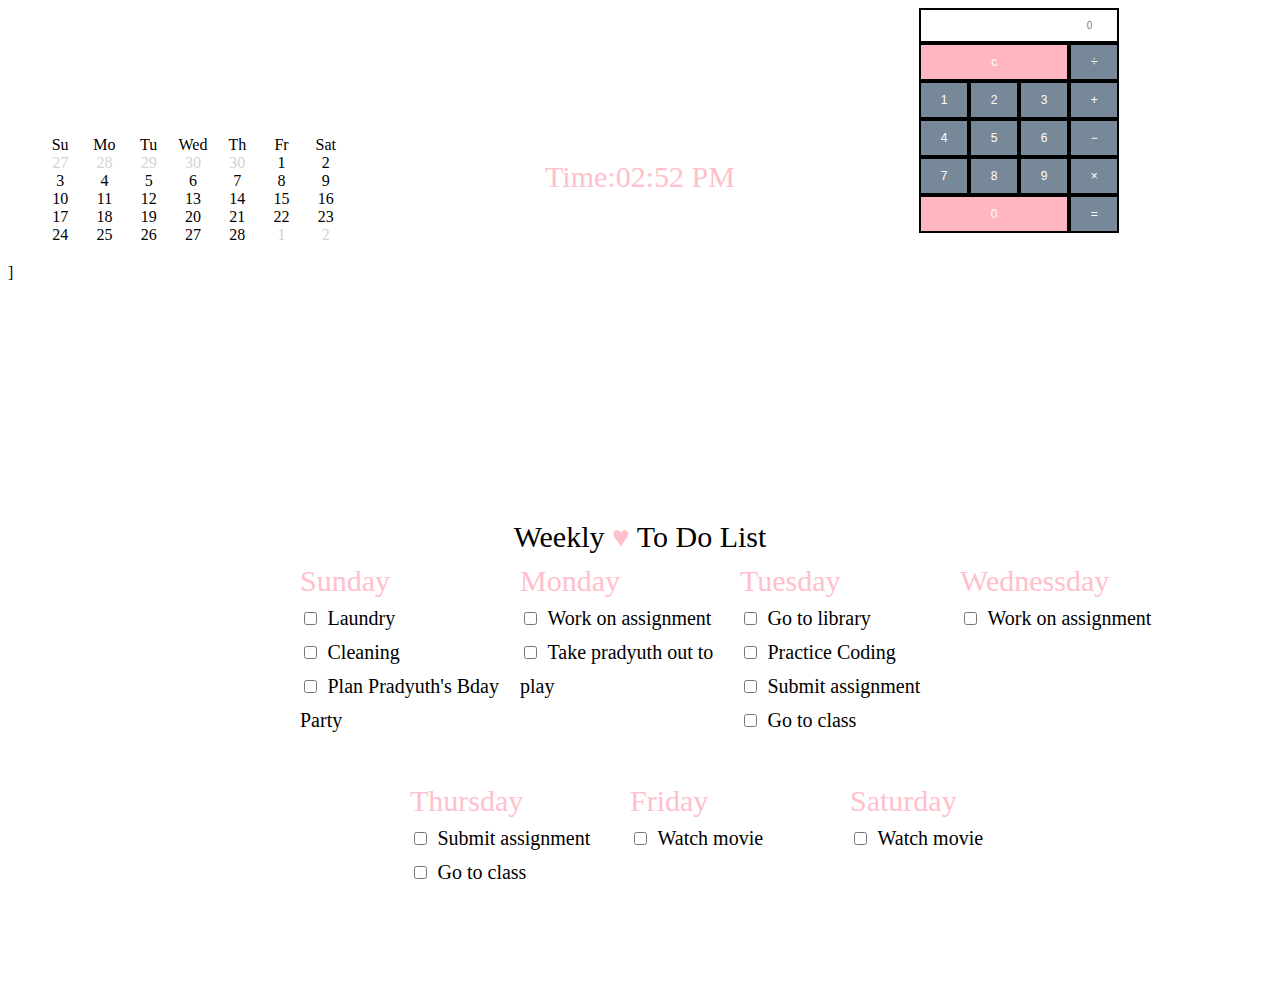
<file: myPortfolio/src/grid-dashboard/dashboard.html>
<!DOCTYPE html>
<html>
    <head>
        <link rel="stylesheet" href="style.css">
    </head>
    <body>
        <div class="main-container">
            <div class="calender">
            <div class="Calender-container">
             
                <div class="Month"></div>
                <div class="Sunday">Su</div>
                <div class="Monday">Mo</div>
                <div class="Tuesday">Tu</div>
                <div class="Wednessday">Wed</div>
                <div class="Thursday">Th</div> 
                <div class="Friday">Fr</div>
                <div class="Saturday">Sat</div>
                <div class="Jan-twentyseven">27</div>
                <div class="Jan-twentyeight">28</div>
                <div class="Jan-twentynine">29</div>
                <div class="Jan-thirty">30</div>
                <div class="Jan-thirtyone">30</div>
                <div class="one">1</div>
                <div class="two">2</div>
                <div class="three">3</div>
                <div class="four">4</div>
                <div class="five">5</div>
                <div class="six">6</div>
                <div class="seven">7</div>
                <div class="eight">8</div>
                <div class="nine">9</div>
                <div class="ten">10</div>
                <div class="eleven">11</div>
                <div class="twelve">12</div>
                <div class="thirteen">13</div>
                <div class="fourteen">14</div>
                <div class="fifteen">15</div>
                <div class="sixteen">16</div>
                <div class="seventeen">17</div>
                <div class="eighteen">18</div>
                <div class="ninteen">19</div>
                <div class="twenty">20</div>
                <div class="twentyone">21</div>
                <div class="twentytwo">22</div>
                <div class="twentythree">23</div>
                <div class="twentyfour">24</div>
                <div class="twentyfive">25</div>
                <div class="twentysix">26</div>
                <div class="twentyseven">27</div>
               <div class="twentyeight">28</div>
               <div class="March-one">1</div>
                <div class="March-two">2</div>
            </div>
        </div>
            <div class="Greet">
            <div class="Greeting">
                <div class="Helloclass">Hello, Rekha</br>
                Life is beautiful, wait with Patience</div>
                <div class="clock">Time:02:52 PM </div>
            </div>
        </div>
       ]
        
        <div class="calc">
            <div class="MyCalculator">
                <input type="number" placeholder="0">
                <div class="Calculator-buttons">
                    <button class="Calc-button-is-clear">c</button>
                    <button class="Calc-button">&divide;</button>
                    <button class="Calc-button">1</button>
                    <button class="Calc-button">2</button>
                    <button class="Calc-button">3</button>
                    <button class="Calc-button">&plus;</button>
                    <button class="Calc-button">4</button>
                    <button class="Calc-button">5</button>
                    <button class="Calc-button">6</button>
                    <button class="Calc-button">&minus;</button>
                    <button class="Calc-button">7</button>
                    <button class="Calc-button">8</button>
                    <button class="Calc-button">9</button>
                    <button class="Calc-button">&times;</button>
                    <button class="Calc-button-is-zero">0</button>
                    <button class="Calc-button">&equals;</button>
           </div>
          </div>
   
        </div> 
        </div>
        
        
        <div class="To-Do-List">
            <div class="wrapper">
                <div class="Weekly-to-to-list">Weekly <span>&#9829</span> To Do List</div>
                <div class="flex-container">
                    <div class="Sunday">Sunday</br>
                        <input type="checkbox" class="laundry-chkbox">
                        <label class="laundry">Laundry</label></br>
                        <input type="checkbox" class="cleaning-chkbox">
                        <label class="cleaning">Cleaning</label></br>
                        <input type="checkbox" class="Plan-Bday-chkbox">
                        <label class="Plan-Bday">Plan Pradyuth's Bday Party</label></br>
                    </div>
                    <div class="Monday">Monday</br>
                        <input type="checkbox" class="Work-on-assignment-chkbox">
                        <label class="Work-on-assignment">Work on assignment</label></br>
                        <input type="checkbox" class="Take-Pradyuth-out-to-play-chkbox">
                        <label class="Take-Pradyuth-out-to-play">Take pradyuth out to play</label></br>   
                    </div>
                    <div class="Tuesday">Tuesday</br>
                        <input type="checkbox" class="Go-to-library-chkbox">
                        <label class="Go-to-library">Go to library</label></br>
                        <input type="checkbox" class="Practice-coding-chkbox">
                        <label class="Practice-coding">Practice Coding</label></br>
                        <input type="checkbox" class="Submit-assignment-chkbox">
                        <label class="Submit-assignment">Submit assignment</label></br>
                        <input type="checkbox" class="Go-to-class-chkbox">
                        <label class="Go-to-class">Go to class</label></br>
                    </div>
                    <div class="Wednessday">Wednessday</br>
                        <input type="checkbox" class="Work-on-the-assignment-chkbox">
                        <label class="Work-on-the-assignment">Work on assignment</label></br>
            
                    </div>
                    <div class="Thursday">Thursday</br>
                        <input type="checkbox" class="Submit-assignment-chkbox">
                        <label class="Submit-assignment">Submit assignment</label></br>
                        <input type="checkbox" class="Go-to-class-chkbox">
                        <label class="Go-to-class">Go to class</label></br>
                    </div>
                    <div class="Friday">Friday</br>
                        <input type="checkbox" class="Watch-movie-chkbox">
                        <label class="Watch-movie">Watch movie</label></br>
                   </div>
                    <div class="Saturday">Saturday</br>
                        <input type="checkbox" class="Take-pradyuth-out-chkbox">
                        <label class="Take-pradyuth-out">Watch movie</label></br>
                    </div>
                  
                </div>
        </div> 
        </div> 
    </body>
    </html>
</file>
<file: myPortfolio/src/grid-dashboard/style.css>
*{
    box-sizing: border-box;
}
html{
   background: url(http://files.smashingmagazine.com/wallpapers/feb-18/create-a-life-you-love/nocal/feb-18-create-a-life-you-love-nocal-2560x1440.png?_ga=2.234167262.1118674465.1549229544-318178856.1549047248) no-repeat center center fixed; 
  -webkit-background-size: cover;
  -moz-background-size: cover;
  -o-background-size: cover;
  background-size: cover;
}
.main-container{
    display: grid;
    grid-template-columns:40% 20% auto;
    grid-template-rows: 1fr 1fr;
    grid-gap:0px;
    grid-template-areas: "calender Greet calc"
    "To-Do-List To-Do-List To-Do-List";
}
.calender{
  grid-area: calender;
}
.Greet{
  grid-area:Greet;
}
.calc{
  grid-area: calc; 
  text-align: center;
}
.To-Do-List{
  grid-area: To-Do-List;
  
}

.Calender-container{
    display:grid;
    grid-template-columns: repeat(7,1fr);
    grid-template-rows: repeat(7,1fr);
    max-width:350px;
    max-height:313px;
 
	  margin-left: 10px;
    margin-right: 10px; 
    padding:20px;
     background: url(http://files.smashingmagazine.com/wallpapers/feb-18/february-love/nocal/feb-18-february-love-nocal-1024x1024.png?_ga=2.221091928.1118674465.1549229544-318178856.1549047248) no-repeat center; 
  -webkit-background-size: cover;
  -moz-background-size: cover;
  -o-background-size: cover;
  background-size: cover;
   
}

.Month{
   grid-column-start:1;
   grid-column-end:8;
   grid-row:1/7;
}
.Sunday{
   
   grid-column-start:1;
   grid-column-end:1;
  grid-template-row:2/7;
  margin:auto;
  grid-gap:10px;
}
.Monday{ 
  grid-column-start:2;
   grid-column-end:2;
  grid-template-row:2/7;
  margin:auto;
  grid-gap:10px;
 
}
.Tuesday{
grid-column-start:3;
   grid-column-end:3;
  grid-template-row:2/7;
  margin:auto;
  grid-gap:10px;
}

.Wednessday{
 grid-column-start:4;
   grid-column-end:4;
  grid-template-row:2/7;
  margin:auto;
  grid-gap:10px;
  
}
.Thursday{
 grid-column-start:5;
   grid-column-end:5;
  grid-template-row:2/7;
  margin:auto;
  grid-gap:10px;
}
.Friday{
 grid-column-start:6;
   grid-column-end:6;
  grid-template-row:2/7;
  margin:auto;
  grid-gap:10px;
}
.Saturday{
grid-column-start:7;
   grid-column-end:7;
  grid-template-row:2/7;
  margin:auto;
  grid-gap:10px;
  
}
.Jan-twentyseven{
  grid-column-start:1;
  grid-column-end:1;
  grid-template-row:3/7;
  color:lightgray;
  margin:auto;
  grid-gap:10px;
}
.Jan-twentyeight{
  grid-column-start:2;
  grid-template-row:3/7;
  color:lightgray;
  margin:auto;
  grid-gap:10px;
}
.Jan-twentynine{
  grid-column-start:3;
  grid-template-row:3/7;
  color:lightgray;
  margin:auto;
  grid-gap:10px;
}
.Jan-thirty{
  grid-column-start:4;
  grid-template-row:3/7;
  color:lightgray;
  margin:auto;
  grid-gap:10px;
}
.Jan-thirtyone{
    grid-column-start:5;
  grid-template-row:3/7;
  color:lightgray;
  margin:auto;
  grid-gap:10px;  
}
.one{
   grid-column-start:6;
   grid-template-row:3/7;
   margin:auto;
   grid-gap:10px;
}
.two{
  grid-column-start:7;
  grid-template-row:3/7;
  margin:auto;
  grid-gap:10px;
}
.three{
  grid-column-start:1;
  grid-template-row:4/7;
  margin:auto;
  grid-gap:10px;
}
.four{
  grid-column-start:2;
  grid-template-row:4/7;
  margin:auto;
  grid-gap:10px;
}
.five{
  grid-column-start:3;
  grid-template-row:4/7;
  margin:auto;
  grid-gap:10px;
}
.six{
  grid-column-start:4;
  grid-template-row:4/7;
  margin:auto;
  grid-gap:10px;
}

.seven{
  grid-column-start:5;
  grid-template-row:4/7;
  margin:auto;
  grid-gap:10px;
}

.eight{
  grid-column-start:6;
  grid-template-row:4/7;
  margin:auto;
  grid-gap:10px;
}

.nine{
  grid-column-start:7;
  grid-template-row:4/7;
  margin:auto;
  grid-gap:10px;
}

.ten{
  grid-column-start:1;
  grid-template-row:5/7;
  margin:auto;
  grid-gap:10px;
}

.eleven{
  grid-column-start:2;
  grid-template-row:5/7;
  margin:auto;
  grid-gap:10px;
}
.twelve{
  grid-column-start:3;
  grid-template-row:5/7;
  margin:auto;
  grid-gap:10px;
}
.thirteen{
  grid-column-start:4;
  grid-template-row:5/7;
  margin:auto;
  grid-gap:10px;
}
.fourteen{
  grid-column-start:5;
  grid-template-row:5/7;
  margin:auto;
  grid-gap:10px;
}
.fifteen{
  grid-column-start:6;
  grid-template-row:5/7;
  margin:auto;
  grid-gap:10px;
}
.sixteen{
  grid-column-start:7;
  grid-template-row:5/7;
  margin:auto;
  grid-gap:10px;
}
.seventeen{
  grid-column-start:1;
  grid-template-row:6/7;
  margin:auto;
  grid-gap:10px;
}
.eighteen{
  grid-column-start:2;
  grid-template-row:6/7;
  margin:auto;
  grid-gap:10px;
}
.ninteen{
  grid-column-start:3;
  grid-template-row:6/7;
  margin:auto;
  grid-gap:10px;
}
.twenty{
 grid-column-start:4;
 grid-template-row:6/7;
 margin:auto;
 grid-gap:10px;
}
.twentyone{
  grid-column-start:5;
  grid-template-row:6/7;
  margin:auto;
  grid-gap:10px;
}
.twentytwo{
  grid-column-start:6;
  grid-template-row:6/7;
  margin:auto;
  grid-gap:10px;
}
.twentythree{
  grid-column-start:7;
  grid-template-row:6/7;
  margin:auto;
  grid-gap:10px;
}
.twentyfour{
  grid-column-start:1;
  grid-template-row:7/7;
  margin:auto;
  grid-gap:10px;
}
.twentyfive{
  grid-column-start:2;
  grid-template-row:7/7;
  margin:auto;
  grid-gap:10px;
}
.twentysix{
  grid-column-start:3;
  grid-template-row:7/7;
  margin:auto;
  grid-gap:10px;
}
.twentyseven{
  grid-column-start:4;
  grid-template-row:7/7;
  margin:auto;
  grid-gap:10px;
}
.twentyeight
{
  grid-column-start:5;
  grid-template-row:7/7;
  margin:auto;
  grid-gap:10px;
}
.March-one{
  grid-column-start:6;
  grid-template-row:7/7;
  color:lightgray;
  margin:auto;
  grid-gap:10px;
}

.March-two{
    grid-column-start:7;
    grid-template-row:7/7;
    color:lightgray;
    margin:auto;
    grid-gap:10px;
  }
.Greeting{
    display: grid;
    grid-template-columns: 1fr;
    grid-template-rows: 1fr 1fr;
    grid-template-areas: "Helloclass"
    "clock";
   text-align: center;  
   padding-top:40px;
   margin: 0px;
   color: white;
   font-size: 30px;
}
.Helloclass{
    grid-area: Helloclass;  
    
}
.clock{
  margin:10px;
  grid-area:clock;
  color:pink; 
}
 .Weekly-to-to-list{
  grid-area: Weekly-to-to-list;
   
   text-align:center;
  font-size: 30px;
  
}
span{
  color:pink;
}
.flex-container{
display: flex;
flex-wrap:wrap;
 
justify-content:center;
padding-left:180px;
}
.flex-container >div{
  width: 200px;
  height: 200px;
  background-color: white;
  font-size: 30px;    
  margin:10px;
 color:pink;
}
.laundry {
  color: black;
  font-size: 20px;
  text-align: justify;
}
.cleaning{
  color: black;
  font-size: 20px;
}
.Plan-Bday{
  color: black;
  font-size: 20px;
  
}

.Work-on-assignment{
  color: black;
  font-size: 20px;
}
.Take-Pradyuth-out-to-play{
  color: black;
  font-size: 20px;
}
.Go-to-library{
  color: black;
  font-size: 20px;    
}
.Practice-coding{
  color: black;
  font-size: 20px;   
}
.Submit-assignment{
  color: black;
  font-size: 20px;   
}
.Go-to-class{
  color: black;
  font-size: 20px;  
}
.Work-on-the-assignment{
  color: black;
  font-size: 20px;  
}
.Submit-assignment{
  color: black;
  font-size: 20px; 
}
.Go-to-class{
  color: black;
  font-size: 20px;    
}
.Watch-movie{
  color: black;
  font-size: 20px; 
}
.Take-pradyuth-out{
  
  color: black;
  font-size:20px; 
}
 
.MyCalculator{
  
  max-width:200px;
  max-height:100px;
  margin:auto;
  

}

.MyCalculator input{
    background-color:none;
    border:none;
    box-shadow: none;
    width: 100%;
    border:2px solid black;
    padding: 10px;
    text-align: right; 
    font-size: 10px;
    color: black;
 
    
}
.Calculator-buttons{
grid-area:MyCalculator;
display: grid;
grid-template-rows:repeat(4,1fr);
grid-template-columns:repeat(4,1fr);
}

.Calc-button{

    background:lightslategray;
    border: 2px solid black;
    color:white;
    font-size:12px;
     cursor: pointer; 

}
.Calc-button-is-clear{
    background:lightpink;
    border: 2px solid black;
    padding:10px;
    color:white;
    font-size: 12px;
   
     cursor: pointer; 

    grid-column: span 3;
}
.Calc-button-is-zero{
    background:lightpink;
    border: 2px solid black;
   
    color:white;
    font-size: 12px;
     padding:10px;
     cursor: pointer; 
    grid-column: span 3;
}
</file>
